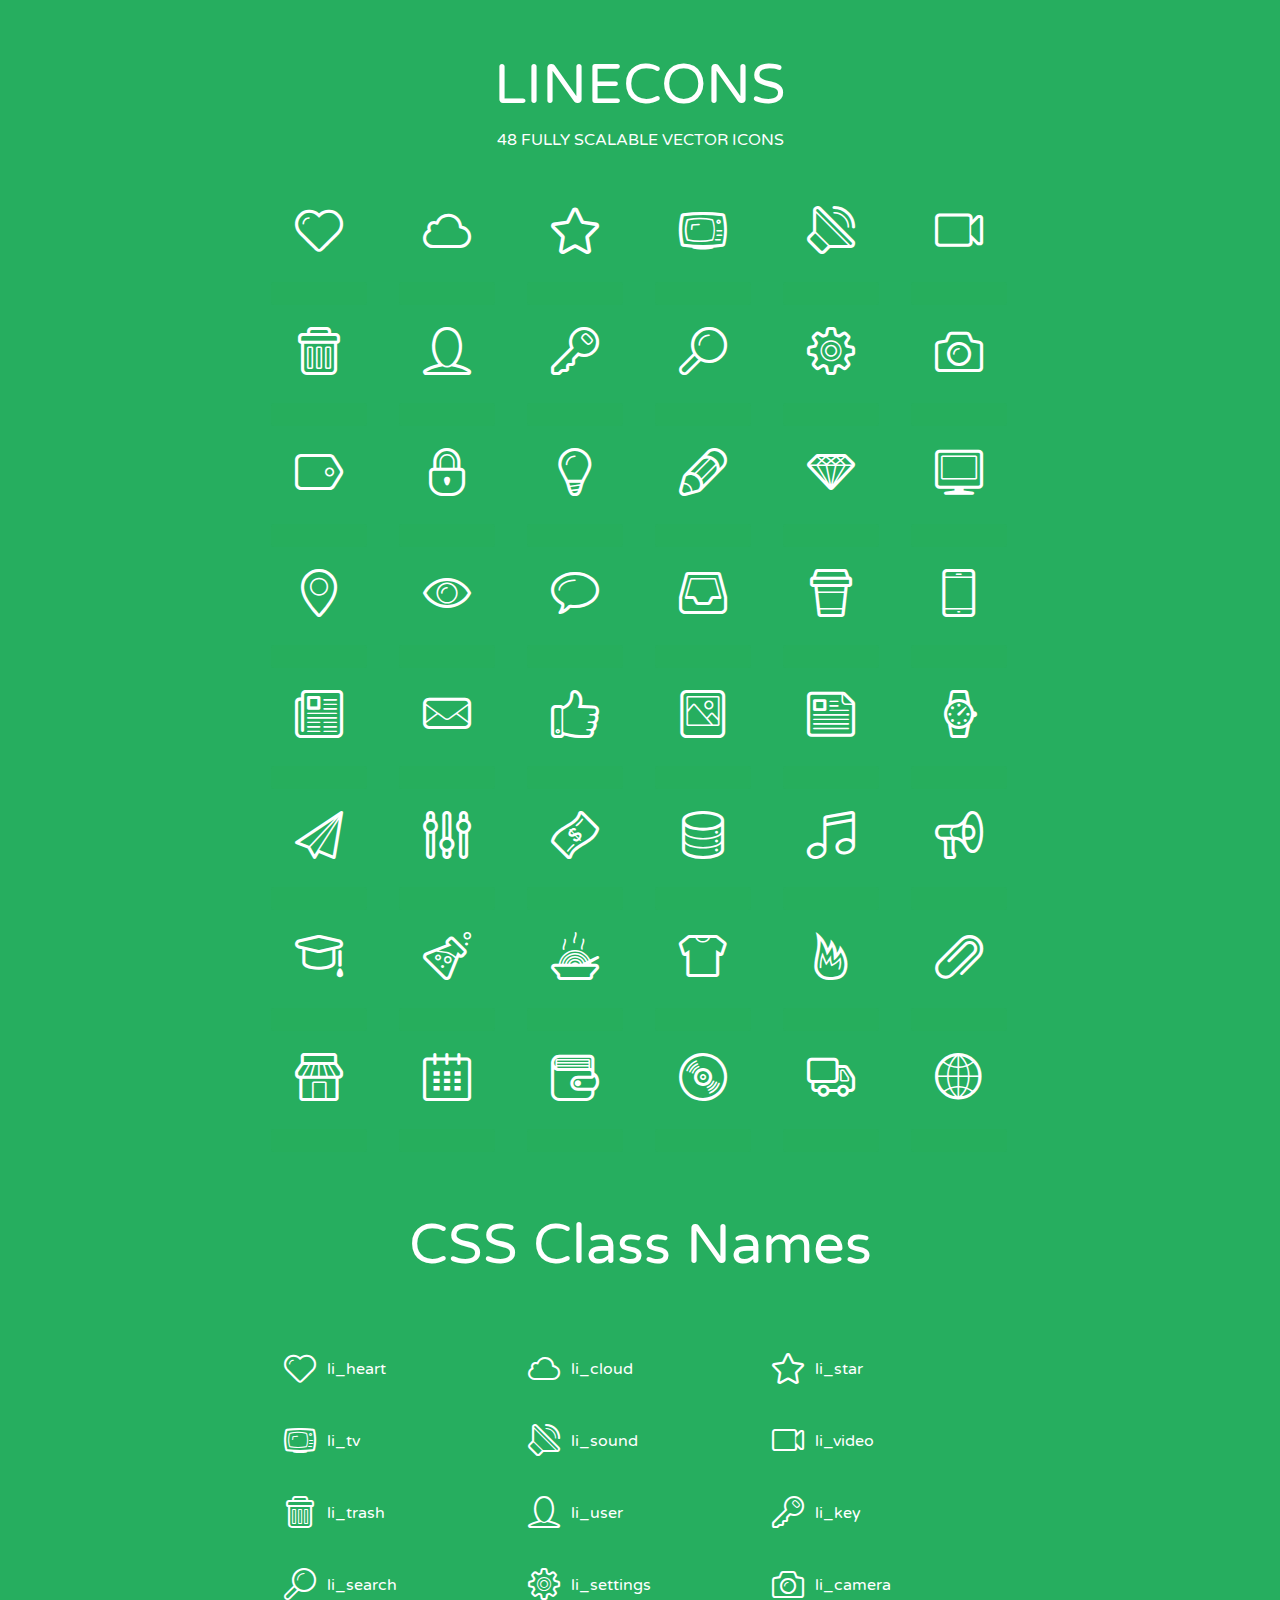
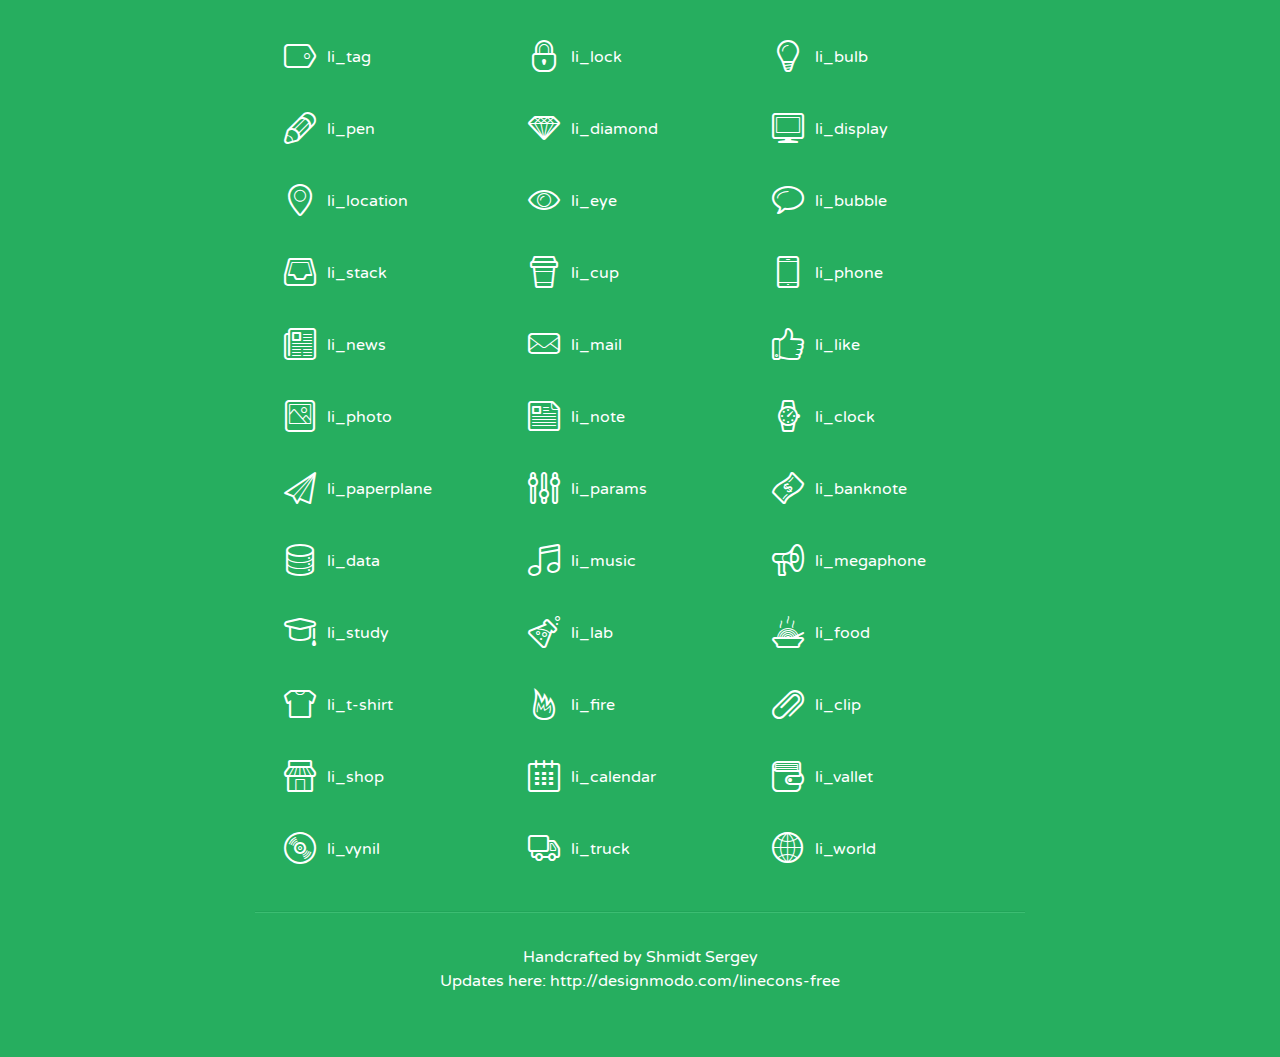
<file: src/Theme/assets/lineicons/index.html>
<!doctype html>
<html>
<head>
<title>LINECONS - 48 Fully Scalable Vector Icons</title>
<link rel="stylesheet" href="style.css" />
<link href='http://fonts.googleapis.com/css?family=Varela+Round' rel='stylesheet' type='text/css'>
<!--[if lte IE 7]><script src="lte-ie7.js"></script><![endif]-->

<!-- 

Thanks http://icomoon.io/app/ for amazing service!

-->


<style>
	section, header, footer {display: block;}
	body {
		font-family: 'Varela Round', sans-serif;
		color: #333333;
		line-height: 1.5;
		font-size: 16px;
		background:#26ae5f;
		color:white;
		-moz-text-shadow: 0 1px 1px rgba(0, 0, 0, 0.21);
		-webkit-text-shadow: 0 1px 1px rgba(0, 0, 0, 0.21);
	}
	* {
		-moz-box-sizing: border-box;
		-webkit-box-sizing: border-box;
		box-sizing: border-box;
		margin: 0;
		padding: 0;
	}
	.glyph {
		float: left;
		text-align: center;
		padding: .5em;
		margin: 0 .5em;
		width: 7em;
		border-radius: .375em;
		top:0;
		position:relative;
		-webkit-transition:0.2s ease-in;
		-o-transition:0.2s ease-in;
		-moz-transition:0.2s ease-in;
		-ie-transition:0.2s ease-in;
		transition:0.2s ease-in;
	}
	.glyph input {
		width: 100%;
		text-align: center;
		font-family: consolas, monospace;
		border-radius:3px;
		border:none;
		padding:4px;
		background:#26AE5C;
		color:#26AE5C;
		-webkit-transition:0.2s ease-in;
		-o-transition:0.2s ease-in;
		-moz-transition:0.2s ease-in;
		-ie-transition:0.2s ease-in;
		transition:0.2s ease-in;
	}
	.glyph:hover input {
		background:#26ae5f;
		padding:4px;
		color:#ffffff;
	}
	.glyph:hover {
		-webkit-transition: all 0.5s ease-out;
		background:#222821;
		color:#fff;
		text-shadow: none;
		-moz-text-shadow: none;
		-webkit-text-shadow: none;
		top:-5px;
		position:relative;
	}
	.glyph input, .mtm {
		margin-top: .75em;
	}
	.w-main {
		width: 770px;
		text-align:center;
	}
	.centered {
		margin-left: auto;
		margin-right: auto;
	}
	.fs1 {
		font-size: 3em;
	}
	header {
		margin: 2em 0;
		padding-bottom: .5em;
	}
	header h1 {
		font-size: 3.5em;
		font-weight: normal;
	}
	.clearfix:before, .clearfix:after { content: ""; display: table; }
	.clearfix:after, .clear { clear: both; }
	footer {
		margin: 2em 0;
		padding: 2em 0;
		border-top: 1px solid rgb(60, 189, 114);
		box-shadow: 0 -1px rgb(33, 165, 89);
	}
	a, a:visited {
		color: #ffffff; text-decoration:none;
	}
	a:hover, a:focus {color: #222821; text-decoration:none;}
	.box1 {
		display: inline-block;
		width: 14em;
		padding: .25em .5em;
		margin: .5em 1em .5em 0;
		text-align:left;
		
	}
	.box1 span { 
		font-size:2em;
		position: relative;
		top: 0.25em;
		margin-right: 0.1em;
	}
</style>
</head>
<body>
	<div class="w-main centered">
	<section class="mtm clearfix" id="glyphs">
	<header>
		<h1>LINECONS</h1>
		<p>48 FULLY SCALABLE VECTOR ICONS</p>
	</header>
	<div class="glyph">
		<div class="fs1" aria-hidden="true" data-icon="&#xe000;"></div>
		<input type="text" readonly="readonly" value="&amp;#xe000;" />
	</div>
	<div class="glyph">
		<div class="fs1" aria-hidden="true" data-icon="&#xe001;"></div>
		<input type="text" readonly="readonly" value="&amp;#xe001;" />
	</div>
	<div class="glyph">
		<div class="fs1" aria-hidden="true" data-icon="&#xe002;"></div>
		<input type="text" readonly="readonly" value="&amp;#xe002;" />
	</div>
	<div class="glyph">
		<div class="fs1" aria-hidden="true" data-icon="&#xe003;"></div>
		<input type="text" readonly="readonly" value="&amp;#xe003;" />
	</div>
	<div class="glyph">
		<div class="fs1" aria-hidden="true" data-icon="&#xe004;"></div>
		<input type="text" readonly="readonly" value="&amp;#xe004;" />
	</div>
	<div class="glyph">
		<div class="fs1" aria-hidden="true" data-icon="&#xe005;"></div>
		<input type="text" readonly="readonly" value="&amp;#xe005;" />
	</div>
	<div class="glyph">
		<div class="fs1" aria-hidden="true" data-icon="&#xe006;"></div>
		<input type="text" readonly="readonly" value="&amp;#xe006;" />
	</div>
	<div class="glyph">
		<div class="fs1" aria-hidden="true" data-icon="&#xe007;"></div>
		<input type="text" readonly="readonly" value="&amp;#xe007;" />
	</div>
	<div class="glyph">
		<div class="fs1" aria-hidden="true" data-icon="&#xe008;"></div>
		<input type="text" readonly="readonly" value="&amp;#xe008;" />
	</div>
	<div class="glyph">
		<div class="fs1" aria-hidden="true" data-icon="&#xe009;"></div>
		<input type="text" readonly="readonly" value="&amp;#xe009;" />
	</div>
	<div class="glyph">
		<div class="fs1" aria-hidden="true" data-icon="&#xe00a;"></div>
		<input type="text" readonly="readonly" value="&amp;#xe00a;" />
	</div>
	<div class="glyph">
		<div class="fs1" aria-hidden="true" data-icon="&#xe00b;"></div>
		<input type="text" readonly="readonly" value="&amp;#xe00b;" />
	</div>
	<div class="glyph">
		<div class="fs1" aria-hidden="true" data-icon="&#xe00c;"></div>
		<input type="text" readonly="readonly" value="&amp;#xe00c;" />
	</div>
	<div class="glyph">
		<div class="fs1" aria-hidden="true" data-icon="&#xe00d;"></div>
		<input type="text" readonly="readonly" value="&amp;#xe00d;" />
	</div>
	<div class="glyph">
		<div class="fs1" aria-hidden="true" data-icon="&#xe00e;"></div>
		<input type="text" readonly="readonly" value="&amp;#xe00e;" />
	</div>
	<div class="glyph">
		<div class="fs1" aria-hidden="true" data-icon="&#xe00f;"></div>
		<input type="text" readonly="readonly" value="&amp;#xe00f;" />
	</div>
	<div class="glyph">
		<div class="fs1" aria-hidden="true" data-icon="&#xe010;"></div>
		<input type="text" readonly="readonly" value="&amp;#xe010;" />
	</div>
	<div class="glyph">
		<div class="fs1" aria-hidden="true" data-icon="&#xe011;"></div>
		<input type="text" readonly="readonly" value="&amp;#xe011;" />
	</div>
	<div class="glyph">
		<div class="fs1" aria-hidden="true" data-icon="&#xe012;"></div>
		<input type="text" readonly="readonly" value="&amp;#xe012;" />
	</div>
	<div class="glyph">
		<div class="fs1" aria-hidden="true" data-icon="&#xe013;"></div>
		<input type="text" readonly="readonly" value="&amp;#xe013;" />
	</div>
	<div class="glyph">
		<div class="fs1" aria-hidden="true" data-icon="&#xe014;"></div>
		<input type="text" readonly="readonly" value="&amp;#xe014;" />
	</div>
	<div class="glyph">
		<div class="fs1" aria-hidden="true" data-icon="&#xe015;"></div>
		<input type="text" readonly="readonly" value="&amp;#xe015;" />
	</div>
	<div class="glyph">
		<div class="fs1" aria-hidden="true" data-icon="&#xe016;"></div>
		<input type="text" readonly="readonly" value="&amp;#xe016;" />
	</div>
	<div class="glyph">
		<div class="fs1" aria-hidden="true" data-icon="&#xe017;"></div>
		<input type="text" readonly="readonly" value="&amp;#xe017;" />
	</div>
	<div class="glyph">
		<div class="fs1" aria-hidden="true" data-icon="&#xe018;"></div>
		<input type="text" readonly="readonly" value="&amp;#xe018;" />
	</div>
	<div class="glyph">
		<div class="fs1" aria-hidden="true" data-icon="&#xe019;"></div>
		<input type="text" readonly="readonly" value="&amp;#xe019;" />
	</div>
	<div class="glyph">
		<div class="fs1" aria-hidden="true" data-icon="&#xe01a;"></div>
		<input type="text" readonly="readonly" value="&amp;#xe01a;" />
	</div>
	<div class="glyph">
		<div class="fs1" aria-hidden="true" data-icon="&#xe01b;"></div>
		<input type="text" readonly="readonly" value="&amp;#xe01b;" />
	</div>
	<div class="glyph">
		<div class="fs1" aria-hidden="true" data-icon="&#xe01c;"></div>
		<input type="text" readonly="readonly" value="&amp;#xe01c;" />
	</div>
	<div class="glyph">
		<div class="fs1" aria-hidden="true" data-icon="&#xe01d;"></div>
		<input type="text" readonly="readonly" value="&amp;#xe01d;" />
	</div>
	<div class="glyph">
		<div class="fs1" aria-hidden="true" data-icon="&#xe01e;"></div>
		<input type="text" readonly="readonly" value="&amp;#xe01e;" />
	</div>
	<div class="glyph">
		<div class="fs1" aria-hidden="true" data-icon="&#xe01f;"></div>
		<input type="text" readonly="readonly" value="&amp;#xe01f;" />
	</div>
	<div class="glyph">
		<div class="fs1" aria-hidden="true" data-icon="&#xe020;"></div>
		<input type="text" readonly="readonly" value="&amp;#xe020;" />
	</div>
	<div class="glyph">
		<div class="fs1" aria-hidden="true" data-icon="&#xe021;"></div>
		<input type="text" readonly="readonly" value="&amp;#xe021;" />
	</div>
	<div class="glyph">
		<div class="fs1" aria-hidden="true" data-icon="&#xe022;"></div>
		<input type="text" readonly="readonly" value="&amp;#xe022;" />
	</div>
	<div class="glyph">
		<div class="fs1" aria-hidden="true" data-icon="&#xe023;"></div>
		<input type="text" readonly="readonly" value="&amp;#xe023;" />
	</div>
	<div class="glyph">
		<div class="fs1" aria-hidden="true" data-icon="&#xe024;"></div>
		<input type="text" readonly="readonly" value="&amp;#xe024;" />
	</div>
	<div class="glyph">
		<div class="fs1" aria-hidden="true" data-icon="&#xe025;"></div>
		<input type="text" readonly="readonly" value="&amp;#xe025;" />
	</div>
	<div class="glyph">
		<div class="fs1" aria-hidden="true" data-icon="&#xe026;"></div>
		<input type="text" readonly="readonly" value="&amp;#xe026;" />
	</div>
	<div class="glyph">
		<div class="fs1" aria-hidden="true" data-icon="&#xe027;"></div>
		<input type="text" readonly="readonly" value="&amp;#xe027;" />
	</div>
	<div class="glyph">
		<div class="fs1" aria-hidden="true" data-icon="&#xe028;"></div>
		<input type="text" readonly="readonly" value="&amp;#xe028;" />
	</div>
	<div class="glyph">
		<div class="fs1" aria-hidden="true" data-icon="&#xe029;"></div>
		<input type="text" readonly="readonly" value="&amp;#xe029;" />
	</div>
	<div class="glyph">
		<div class="fs1" aria-hidden="true" data-icon="&#xe02a;"></div>
		<input type="text" readonly="readonly" value="&amp;#xe02a;" />
	</div>
	<div class="glyph">
		<div class="fs1" aria-hidden="true" data-icon="&#xe02b;"></div>
		<input type="text" readonly="readonly" value="&amp;#xe02b;" />
	</div>
	<div class="glyph">
		<div class="fs1" aria-hidden="true" data-icon="&#xe02c;"></div>
		<input type="text" readonly="readonly" value="&amp;#xe02c;" />
	</div>
	<div class="glyph">
		<div class="fs1" aria-hidden="true" data-icon="&#xe02d;"></div>
		<input type="text" readonly="readonly" value="&amp;#xe02d;" />
	</div>
	<div class="glyph">
		<div class="fs1" aria-hidden="true" data-icon="&#xe02e;"></div>
		<input type="text" readonly="readonly" value="&amp;#xe02e;" />
	</div>
	<div class="glyph">
		<div class="fs1" aria-hidden="true" data-icon="&#xe02f;"></div>
		<input type="text" readonly="readonly" value="&amp;#xe02f;" />
	</div>
	</section>
	<div class="clear"></div>
	<section class="mtm clearfix" id="glyphs">
	<header>
		<h1>CSS Class Names</h1>
	</header>
	<span class="box1">
		<span aria-hidden="true" class="li_heart"></span>
		&nbsp;li_heart
	</span>
	<span class="box1">
		<span aria-hidden="true" class="li_cloud"></span>
		&nbsp;li_cloud
	</span>
	<span class="box1">
		<span aria-hidden="true" class="li_star"></span>
		&nbsp;li_star
	</span>
	<span class="box1">
		<span aria-hidden="true" class="li_tv"></span>
		&nbsp;li_tv
	</span>
	<span class="box1">
		<span aria-hidden="true" class="li_sound"></span>
		&nbsp;li_sound
	</span>
	<span class="box1">
		<span aria-hidden="true" class="li_video"></span>
		&nbsp;li_video
	</span>
	<span class="box1">
		<span aria-hidden="true" class="li_trash"></span>
		&nbsp;li_trash
	</span>
	<span class="box1">
		<span aria-hidden="true" class="li_user"></span>
		&nbsp;li_user
	</span>
	<span class="box1">
		<span aria-hidden="true" class="li_key"></span>
		&nbsp;li_key
	</span>
	<span class="box1">
		<span aria-hidden="true" class="li_search"></span>
		&nbsp;li_search
	</span>
	<span class="box1">
		<span aria-hidden="true" class="li_settings"></span>
		&nbsp;li_settings
	</span>
	<span class="box1">
		<span aria-hidden="true" class="li_camera"></span>
		&nbsp;li_camera
	</span>
	<span class="box1">
		<span aria-hidden="true" class="li_tag"></span>
		&nbsp;li_tag
	</span>
	<span class="box1">
		<span aria-hidden="true" class="li_lock"></span>
		&nbsp;li_lock
	</span>
	<span class="box1">
		<span aria-hidden="true" class="li_bulb"></span>
		&nbsp;li_bulb
	</span>
	<span class="box1">
		<span aria-hidden="true" class="li_pen"></span>
		&nbsp;li_pen
	</span>
	<span class="box1">
		<span aria-hidden="true" class="li_diamond"></span>
		&nbsp;li_diamond
	</span>
	<span class="box1">
		<span aria-hidden="true" class="li_display"></span>
		&nbsp;li_display
	</span>
	<span class="box1">
		<span aria-hidden="true" class="li_location"></span>
		&nbsp;li_location
	</span>
	<span class="box1">
		<span aria-hidden="true" class="li_eye"></span>
		&nbsp;li_eye
	</span>
	<span class="box1">
		<span aria-hidden="true" class="li_bubble"></span>
		&nbsp;li_bubble
	</span>
	<span class="box1">
		<span aria-hidden="true" class="li_stack"></span>
		&nbsp;li_stack
	</span>
	<span class="box1">
		<span aria-hidden="true" class="li_cup"></span>
		&nbsp;li_cup
	</span>
	<span class="box1">
		<span aria-hidden="true" class="li_phone"></span>
		&nbsp;li_phone
	</span>
	<span class="box1">
		<span aria-hidden="true" class="li_news"></span>
		&nbsp;li_news
	</span>
	<span class="box1">
		<span aria-hidden="true" class="li_mail"></span>
		&nbsp;li_mail
	</span>
	<span class="box1">
		<span aria-hidden="true" class="li_like"></span>
		&nbsp;li_like
	</span>
	<span class="box1">
		<span aria-hidden="true" class="li_photo"></span>
		&nbsp;li_photo
	</span>
	<span class="box1">
		<span aria-hidden="true" class="li_note"></span>
		&nbsp;li_note
	</span>
	<span class="box1">
		<span aria-hidden="true" class="li_clock"></span>
		&nbsp;li_clock
	</span>
	<span class="box1">
		<span aria-hidden="true" class="li_paperplane"></span>
		&nbsp;li_paperplane
	</span>
	<span class="box1">
		<span aria-hidden="true" class="li_params"></span>
		&nbsp;li_params
	</span>
	<span class="box1">
		<span aria-hidden="true" class="li_banknote"></span>
		&nbsp;li_banknote
	</span>
	<span class="box1">
		<span aria-hidden="true" class="li_data"></span>
		&nbsp;li_data
	</span>
	<span class="box1">
		<span aria-hidden="true" class="li_music"></span>
		&nbsp;li_music
	</span>
	<span class="box1">
		<span aria-hidden="true" class="li_megaphone"></span>
		&nbsp;li_megaphone
	</span>
	<span class="box1">
		<span aria-hidden="true" class="li_study"></span>
		&nbsp;li_study
	</span>
	<span class="box1">
		<span aria-hidden="true" class="li_lab"></span>
		&nbsp;li_lab
	</span>
	<span class="box1">
		<span aria-hidden="true" class="li_food"></span>
		&nbsp;li_food
	</span>
	<span class="box1">
		<span aria-hidden="true" class="li_t-shirt"></span>
		&nbsp;li_t-shirt
	</span>
	<span class="box1">
		<span aria-hidden="true" class="li_fire"></span>
		&nbsp;li_fire
	</span>
	<span class="box1">
		<span aria-hidden="true" class="li_clip"></span>
		&nbsp;li_clip
	</span>
	<span class="box1">
		<span aria-hidden="true" class="li_shop"></span>
		&nbsp;li_shop
	</span>
	<span class="box1">
		<span aria-hidden="true" class="li_calendar"></span>
		&nbsp;li_calendar
	</span>
	<span class="box1">
		<span aria-hidden="true" class="li_vallet"></span>
		&nbsp;li_vallet
	</span>
	<span class="box1">
		<span aria-hidden="true" class="li_vynil"></span>
		&nbsp;li_vynil
	</span>
	<span class="box1">
		<span aria-hidden="true" class="li_truck"></span>
		&nbsp;li_truck
	</span>
	<span class="box1">
		<span aria-hidden="true" class="li_world"></span>
		&nbsp;li_world
	</span>
	</section>
	<footer>
		<p>Handcrafted by <a href="http://shmidt.in">Shmidt Sergey</a></p>
		<p>Updates here: <a href="http://designmodo.com/linecons-free">http://designmodo.com/linecons-free</a></p>
	</footer>
	</div>
	<script>
	document.getElementById("glyphs").addEventListener("click", function(e) {
		var target = e.target;
		if (target.tagName === "INPUT") {
			target.select();
		}
	});
	</script>
</body>
</html>
</file>
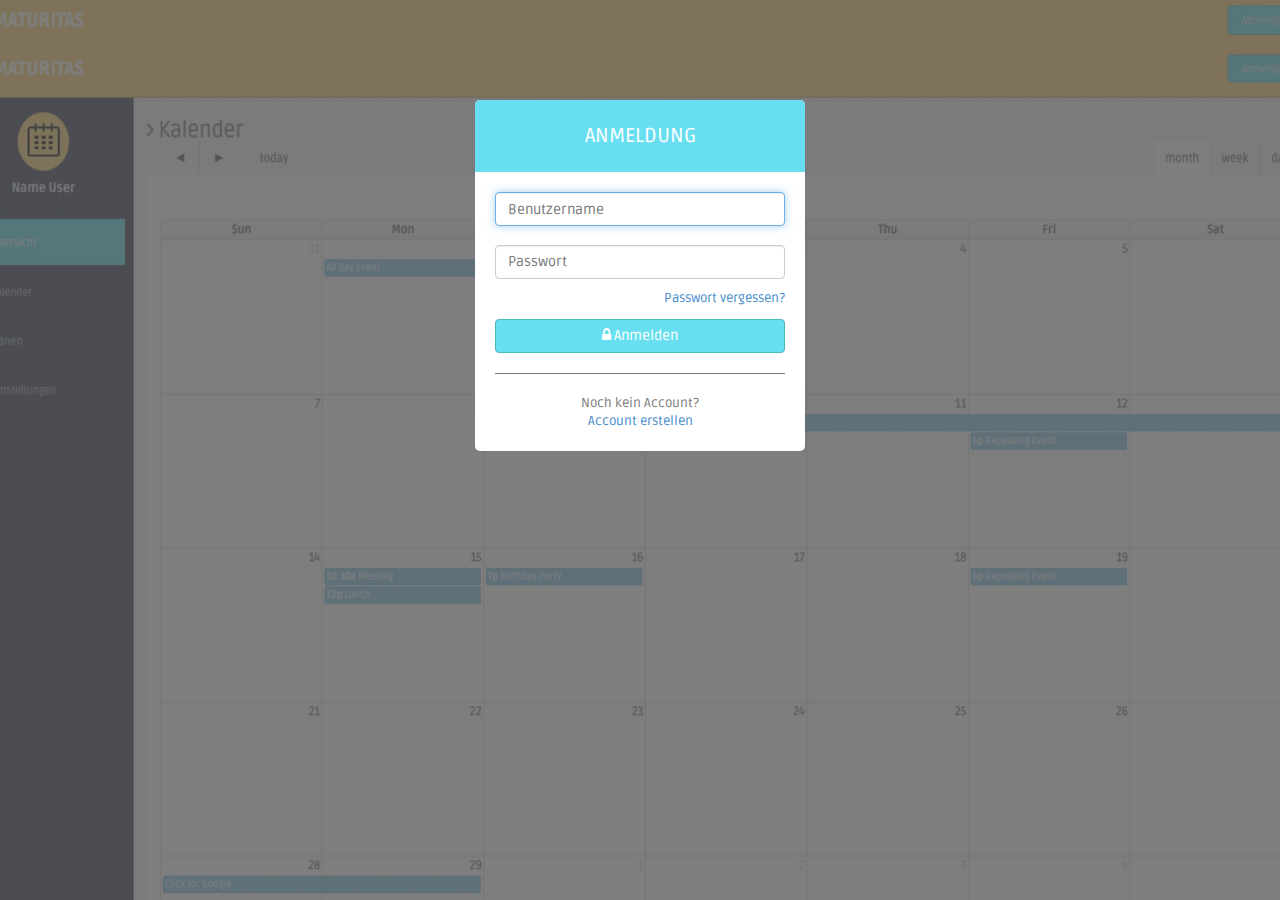
<file: src/Theme/login.html>
<!DOCTYPE html>
<html lang="en">
  <head>
    <meta charset="utf-8">
    <meta name="viewport" content="width=device-width, initial-scale=1.0">
    <meta name="description" content="">
    <meta name="author" content="Dashboard">
    <meta name="keyword" content="Dashboard, Bootstrap, Admin, Template, Theme, Responsive, Fluid, Retina">

    <title>Maturitas</title>

    <link href="assets/css/bootstrap.css" rel="stylesheet">
    <link href="assets/font-awesome/css/font-awesome.css" rel="stylesheet" />
    <link href="assets/css/style.css" rel="stylesheet">
    <link href="assets/css/style-responsive.css" rel="stylesheet">
  </head>

  <body>

      <!-- **********************************************************************************************************************************************************
      MAIN CONTENT
      *********************************************************************************************************************************************************** -->

	  <div id="login-page">
	  	<div class="container">
	  	
		      <form class="form-login" action="index.html">
		        <h2 class="form-login-heading">Anmeldung</h2>
		        <div class="login-wrap">
		            <input type="text" class="form-control" placeholder="Benutzername" autofocus>
		            <br>
		            <input type="password" class="form-control" placeholder="Passwort">
		            <label class="checkbox">
		                <span class="pull-right">
		                    <a data-toggle="modal" href="login.html#myModal"> Passwort vergessen?</a>
		
		                </span>
		            </label>
		            <button class="btn btn-theme btn-block" href="index.html" type="submit"><i class="fa fa-lock"></i> Anmelden</button>
		            <hr>

		            <div class="registration">
		                Noch kein Account?<br/>
		                <a class="" href="registrieren.html">
		                    Account erstellen
		                </a>
		            </div>
		
		        </div>
		
		          <!-- Modal -->
		          <div aria-hidden="true" aria-labelledby="myModalLabel" role="dialog" tabindex="-1" id="myModal" class="modal fade">
		              <div class="modal-dialog">
		                  <div class="modal-content">
		                      <div class="modal-header">
		                          <button type="button" class="close" data-dismiss="modal" aria-hidden="true">&times;</button>
		                          <h4 class="modal-title">Passwort vergessen?</h4>
		                      </div>
		                      <div class="modal-body">
		                          <p>Um das Passwort zurückzusetzten, bitte hier die E-Mail-Adresse eingeben.</p>
		                          <input type="text" name="email" placeholder="Email" autocomplete="off" class="form-control placeholder-no-fix">
		
		                      </div>
		                      <div class="modal-footer">
		                          <button data-dismiss="modal" class="btn btn-default" type="button">Abbrechen</button>
		                          <button data-dismiss="modal" class="btn btn-theme" type="button">Weiter</button>
		                      </div>
		                  </div>
		              </div>
		          </div>
		          <!-- modal -->
		
		      </form>	  	
	  	
	  	</div>
	  </div>

    <!-- js placed at the end of the document so the pages load faster -->
    <script src="assets/js/jquery.js"></script>
    <script src="assets/js/bootstrap.min.js"></script>

    <!--BACKSTRETCH-->
    <!-- You can use an image of whatever size. This script will stretch to fit in any screen size.-->
    <script type="text/javascript" src="assets/js/jquery.backstretch.min.js"></script>
    <script>
        $.backstretch("assets/img/login-bg.jpg", {speed: 500});
    </script>


  </body>
</html>
</file>
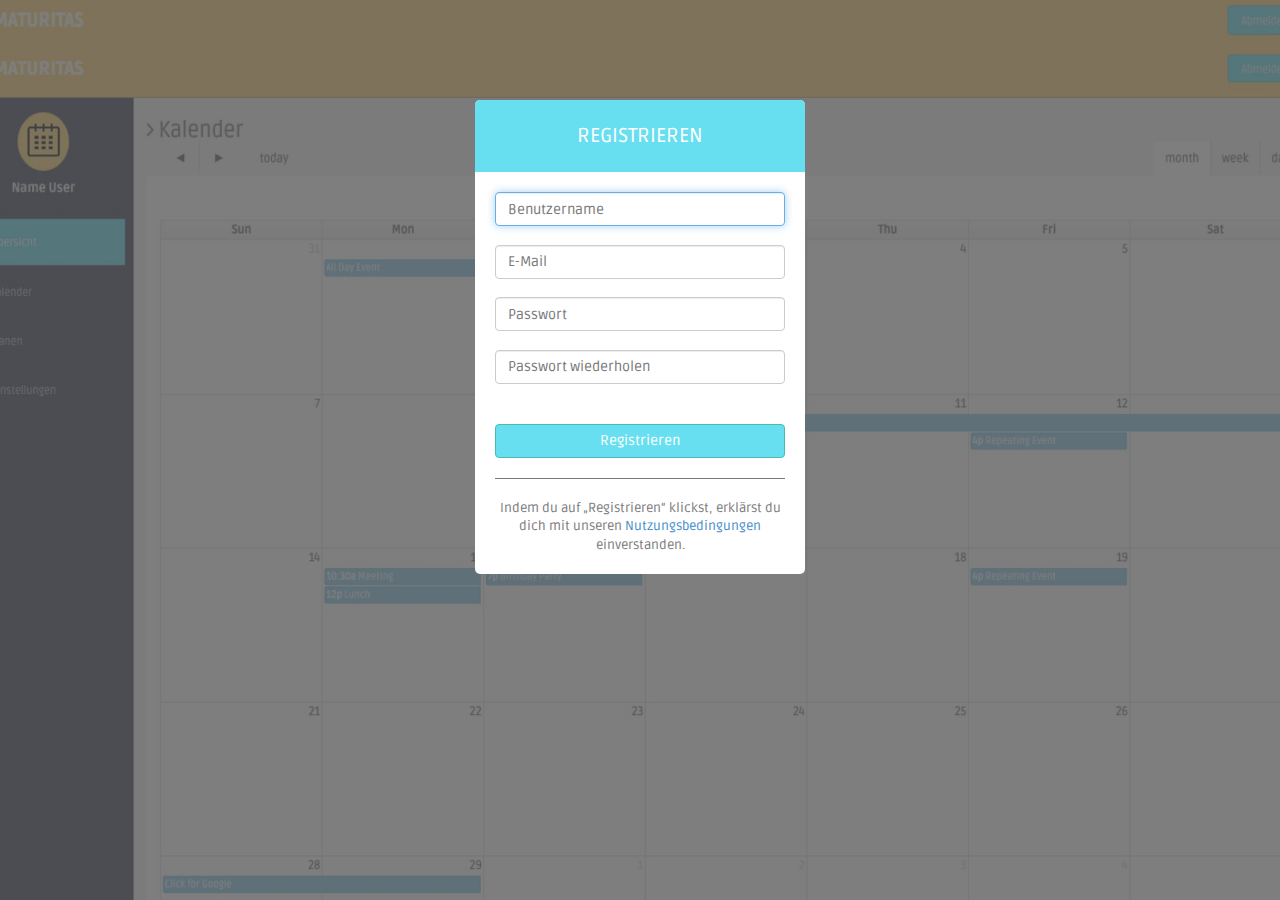
<file: src/Theme/registrieren.html>
<!DOCTYPE html>
<html lang="en">
  <head>
    <meta charset="utf-8">
    <meta name="viewport" content="width=device-width, initial-scale=1.0">
    <meta name="description" content="">
    <meta name="author" content="Dashboard">
    <meta name="keyword" content="Dashboard, Bootstrap, Admin, Template, Theme, Responsive, Fluid, Retina">

    <title>Maturitas</title>

    <link href="assets/css/bootstrap.css" rel="stylesheet">
    <link href="assets/font-awesome/css/font-awesome.css" rel="stylesheet" />
    <link href="assets/css/style.css" rel="stylesheet">
    <link href="assets/css/style-responsive.css" rel="stylesheet">
  </head>

  <body>

      <!-- **********************************************************************************************************************************************************
      MAIN CONTENT
      *********************************************************************************************************************************************************** -->

	  <div id="login-page">
	  	<div class="container">
	  	
		      <form class="form-login" action="login.html">
		        <h2 class="form-login-heading">Registrieren</h2>
		        <div class="login-wrap">
		            <input type="text" class="form-control" placeholder="Benutzername" autofocus>
		            <br>
					<input type="text" class="form-control" placeholder="E-Mail" autofocus>
		            <br>
		            <input type="password" class="form-control" placeholder="Passwort">
					<br>
					<input type="password" class="form-control" placeholder="Passwort wiederholen">
		            <label class="checkbox">
		            </label>
		            <button class="btn btn-theme btn-block" href="login.html" type="submit"> Registrieren</button>
		            <hr>

		            <div class="registration">
		                Indem du auf „Registrieren“ klickst, erklärst du dich mit unseren 
						<a class="" href="registrieren.html">
		                    Nutzungsbedingungen
		                </a>
						einverstanden. <br/>		                
		            </div>
		
		        </div>
		      </form>
	  	
	  	</div>
	  </div>

    <!-- js placed at the end of the document so the pages load faster -->
    <script src="assets/js/jquery.js"></script>
    <script src="assets/js/bootstrap.min.js"></script>

    <!--BACKSTRETCH-->
    <!-- You can use an image of whatever size. This script will stretch to fit in any screen size.-->
    <script type="text/javascript" src="assets/js/jquery.backstretch.min.js"></script>
    <script>
        $.backstretch("assets/img/login-bg.jpg", {speed: 500});
    </script>


  </body>
</html>
</file>
<file: src/Theme/assets/lineicons/style.css>
@font-face {
	font-family: 'linecons';
	src:url('fonts/linecons.eot');
}
@font-face {
	font-family: 'linecons';
	src: url([data-uri]) format('svg'),
		 url([data-uri]) format('truetype');
	font-weight: normal;
	font-style: normal;
}

/* Use the following CSS code if you want to use data attributes for inserting your icons */
[data-icon]:before {
	font-family: 'linecons';
	content: attr(data-icon);
	speak: none;
	font-weight: normal;
	line-height: 1;
	-webkit-font-smoothing: antialiased;
}

/* Use the following CSS code if you want to have a class per icon */
[class^="li_"]:before, [class*=" li_"]:before {
	font-family: 'linecons';
	font-style: normal;
	speak: none;
	font-weight: normal;
	line-height: 1;
	-webkit-font-smoothing: antialiased;
}
.li_heart:before {
	content: "\e000";
}
.li_cloud:before {
	content: "\e001";
}
.li_star:before {
	content: "\e002";
}
.li_tv:before {
	content: "\e003";
}
.li_sound:before {
	content: "\e004";
}
.li_video:before {
	content: "\e005";
}
.li_trash:before {
	content: "\e006";
}
.li_user:before {
	content: "\e007";
}
.li_key:before {
	content: "\e008";
}
.li_search:before {
	content: "\e009";
}
.li_settings:before {
	content: "\e00a";
}
.li_camera:before {
	content: "\e00b";
}
.li_tag:before {
	content: "\e00c";
}
.li_lock:before {
	content: "\e00d";
}
.li_bulb:before {
	content: "\e00e";
}
.li_pen:before {
	content: "\e00f";
}
.li_diamond:before {
	content: "\e010";
}
.li_display:before {
	content: "\e011";
}
.li_location:before {
	content: "\e012";
}
.li_eye:before {
	content: "\e013";
}
.li_bubble:before {
	content: "\e014";
}
.li_stack:before {
	content: "\e015";
}
.li_cup:before {
	content: "\e016";
}
.li_phone:before {
	content: "\e017";
}
.li_news:before {
	content: "\e018";
}
.li_mail:before {
	content: "\e019";
}
.li_like:before {
	content: "\e01a";
}
.li_photo:before {
	content: "\e01b";
}
.li_note:before {
	content: "\e01c";
}
.li_clock:before {
	content: "\e01d";
}
.li_paperplane:before {
	content: "\e01e";
}
.li_params:before {
	content: "\e01f";
}
.li_banknote:before {
	content: "\e020";
}
.li_data:before {
	content: "\e021";
}
.li_music:before {
	content: "\e022";
}
.li_megaphone:before {
	content: "\e023";
}
.li_study:before {
	content: "\e024";
}
.li_lab:before {
	content: "\e025";
}
.li_food:before {
	content: "\e026";
}
.li_t-shirt:before {
	content: "\e027";
}
.li_fire:before {
	content: "\e028";
}
.li_clip:before {
	content: "\e029";
}
.li_shop:before {
	content: "\e02a";
}
.li_calendar:before {
	content: "\e02b";
}
.li_vallet:before {
	content: "\e02c";
}
.li_vynil:before {
	content: "\e02d";
}
.li_truck:before {
	content: "\e02e";
}
.li_world:before {
	content: "\e02f";
}
</file>
<file: src/Theme/assets/css/style.css>
/* Import fonts */
@import url(http://fonts.googleapis.com/css?family=Ruda:400,700,900);

/* BASIC THEME CONFIGURATION */
body {
    color: #797979;
	background: #f2f2f2;
    font-family: 'Ruda', sans-serif;
    padding: 0px !important;
    margin: 0px !important;
    font-size:13px;
}

ul li {
    list-style: none;
}

a, a:hover, a:focus {
    text-decoration: none;
    outline: none;
}
::selection {

    background: #68dff0;
    color: #fff;
}
::-moz-selection {
    background: #68dff0;
    color: #fff;
}

#container {
    width: 100%;
    height: 100%;
}

/* Bootstrap Modifications */
.modal-header {
	background: #68dff0;
}

.modal-title {
	color: white;
}

.btn-round {
	border-radius: 20px;
	-webkit-border-radius: 20px;
}

.accordion-heading .accordion-toggle {
	display: block;
	cursor: pointer;
	border-top: 1px solid #F5F5F5;
	padding: 5px 0px;
	line-height: 28.75px;
	text-transform: uppercase;
	color: #1a1a1a;
	background-color: #ffffff;
	outline: none !important;
	text-decoration: none;
}	



/*Theme Backgrounds*/

.bg-theme {
	background-color: #68dff0;
}

.bg-theme02 {
	background-color: #ac92ec;
}

.bg-theme03 {
  background-color: #48cfad;
}

.bg-theme04 {
  background-color: #ed5565;
}
/*Theme Buttons*/

.btn-theme {
  color: #fff;
  background-color: #68dff0;
  border-color: #48bcb4;
}
.btn-theme:hover,
.btn-theme:focus,
.btn-theme:active,
.btn-theme.active,
.open .dropdown-toggle.btn-theme {
  color: #fff;
  background-color: #48bcb4;
  border-color: #48bcb4;
}

.btn-theme02 {
  color: #fff;
  background-color: #ac92ec;
  border-color: #967adc;
}
.btn-theme02:hover,
.btn-theme02:focus,
.btn-theme02:active,
.btn-theme02.active,
.open .dropdown-toggle.btn-theme02 {
  color: #fff;
  background-color: #967adc;
  border-color: #967adc;
}

.btn-theme03 {
  color: #fff;
  background-color: #48cfad;
  border-color: #37bc9b;
}
.btn-theme03:hover,
.btn-theme03:focus,
.btn-theme03:active,
.btn-theme03.active,
.open .dropdown-toggle.btn-theme03 {
  color: #fff;
  background-color: #37bc9b;
  border-color: #37bc9b;
}

.btn-theme04 {
  color: #fff;
  background-color: #ed5565;
  border-color: #da4453;
}
.btn-theme04:hover,
.btn-theme04:focus,
.btn-theme04:active,
.btn-theme04.active,
.open .dropdown-toggle.btn-theme04 {
  color: #fff;
  background-color: #da4453;
  border-color: #da4453;
}

.btn-clear-g {
	color: #48bcb4;
	background: transparent;
	border-color: #48bcb4;
}

.btn-clear-g:hover {
	color: white;
}

hr {
  margin-top: 20px;
  margin-bottom: 20px;
  border: 0;
  border-top: 1px solid #797979;
}



/*Helpers*/

.centered {
	text-align: center;
}

.goleft {
	text-align: left;
}

.goright {
	text-align: right;
}

.mt {
	margin-top: 25px;
}

.mb {
	margin-bottom: 25px;
}

.ml {
	margin-left: 5px;
	}

.no-padding {
	padding: 0 !important;
}

.no-margin {
	margin: 0 !important;
}

/*Exclusive Theme Colors Configuration*/

.label-theme {
	background-color: #68dff0;
}

.bg-theme {
	background-color: #68dff0;
}

ul.top-menu > li > .logout {
	color: #f2f2f2;
	font-size: 12px;
	border-radius: 4px;
	-webkit-border-radius: 4px;
	border: 1px solid #64c3c2 !important;
	padding: 5px 15px;
	margin-right: 15px;
	background: #68dff0;
	margin-top: 15px;
}


/*sidebar navigation*/

#sidebar {
    width: 210px;
    height: 100%;
    position: fixed;
    background: #424a5d;
}

#sidebar h5 {
	color: #f2f2f2;
	font-weight: 700;
}

#sidebar ul li {
    position: relative;
}

#sidebar .sub-menu > .sub li  {
    padding-left: 32px;
}

#sidebar .sub-menu > .sub li:last-child {
    padding-bottom: 10px;
}

/*LEFT NAVIGATION ICON*/
.dcjq-icon {
    height:17px;
    width:17px;
    display:inline-block;
    background: url("../img/nav-expand.png") no-repeat top;
    border-radius:3px;
    -moz-border-radius:3px;
    -webkit-border-radius:3px;
    position:absolute;
    right:10px;
    top:15px;
}
.active .dcjq-icon {
    background: url("../img/nav-expand.png") no-repeat bottom;
    border-radius:3px;
    -moz-border-radius:3px;
    -webkit-border-radius:3px;
}
/*---*/

.nav-collapse.collapse {
    display: inline;
}

ul.sidebar-menu , ul.sidebar-menu li ul.sub{
    margin: -2px 0 0;
    padding: 0;
}

ul.sidebar-menu {
    margin-top: 75px;
}

#sidebar > ul > li > ul.sub {
    display: none;
}

#sidebar > ul > li.active > ul.sub, #sidebar > ul > li > ul.sub > li > a {
    display: block;
}

ul.sidebar-menu li ul.sub li{
    background: #424a5d;
    margin-bottom: 0;
    margin-left: 0;
    margin-right: 0;
}

ul.sidebar-menu li ul.sub li:last-child{
    border-radius: 0 0 4px 4px;
    -webkit-border-radius: 0 0 4px 4px;
}

ul.sidebar-menu li ul.sub li a {
    font-size: 12px;
    padding: 6px 0;
    line-height: 35px;
    height: 35px;
    -webkit-transition: all 0.3s ease;
    -moz-transition: all 0.3s ease;
    -o-transition: all 0.3s ease;
    -ms-transition: all 0.3s ease;
    transition: all 0.3s ease;
    color: #aeb2b7;
}

ul.sidebar-menu li ul.sub li a:hover {
	color: white;
	background: transparent;
}

ul.sidebar-menu li ul.sub li.active a {
    color: #68dff0;
    -webkit-transition: all 0.3s ease;
    -moz-transition: all 0.3s ease;
    -o-transition: all 0.3s ease;
    -ms-transition: all 0.3s ease;
    transition: all 0.3s ease;
    display: block;
}

ul.sidebar-menu li{
    /*line-height: 20px !important;*/
    margin-bottom: 5px;
    margin-left:10px;
    margin-right:10px;
}

ul.sidebar-menu li.sub-menu{
    line-height: 15px;
}

ul.sidebar-menu li a span{
    display: inline-block;
}

ul.sidebar-menu li a{
    color: #aeb2b7;
    text-decoration: none;
    display: block;
    padding: 15px 0 15px 10px;
    font-size: 12px;
    outline: none;
    -webkit-transition: all 0.3s ease;
    -moz-transition: all 0.3s ease;
    -o-transition: all 0.3s ease;
    -ms-transition: all 0.3s ease;
    transition: all 0.3s ease;
}

ul.sidebar-menu li a.active, ul.sidebar-menu li a:hover, ul.sidebar-menu li a:focus {
    background: #68dff0;
    color: #fff;
    display: block;

    -webkit-transition: all 0.3s ease;
    -moz-transition: all 0.3s ease;
    -o-transition: all 0.3s ease;
    -ms-transition: all 0.3s ease;
    transition: all 0.3s ease;
}


ul.sidebar-menu li a i {
    font-size: 15px;
    padding-right: 6px;
}

ul.sidebar-menu li a:hover i, ul.sidebar-menu li a:focus i {
    color: #fff;
}

ul.sidebar-menu li a.active i {
    color: #fff;
}


.mail-info, .mail-info:hover {
    margin: -3px 6px 0 0;
    font-size: 11px;
}

/* MAIN CONTENT CONFIGURATION */
#main-content {
    margin-left: 210px;
}

.header, .footer {
    min-height: 60px;
    padding: 0 15px;
}

.header {
    position: fixed;
    left: 0;
    right: 0;
    z-index: 1002;
}

.black-bg {
    background: #ffd777;
    border-bottom: 1px solid #c9aa5f;
}

.wrapper {
    display: inline-block;
    margin-top: 60px;
    padding-left: 15px;
    padding-right: 15px;
    padding-bottom: 15px;
    padding-top: 0px;
    width: 100%;
}

a.logo {
    font-size: 20px;
    color: #ffffff;
    float: left;
    margin-top: 15px;
    text-transform: uppercase;
}

a.logo b {
    font-weight: 900;
}

a.logo:hover, a.logo:focus {
    text-decoration: none;
    outline: none;
}

a.logo span {
    color: #68dff0;
}


/*notification*/
#top_menu .nav > li, ul.top-menu > li {
    float: left;
}

.notify-row {
    float: left;
    margin-top: 15px;
    margin-left: 92px;
}

.notify-row .notification span.label {
    display: inline-block;
    height: 18px;
    width: 20px;
    padding: 5px;
}

ul.top-menu > li > a {
    color: #666666;
    font-size: 16px;
    border-radius: 4px;
    -webkit-border-radius: 4px;
    border:1px solid #666666 !important;
    padding: 2px 6px;
    margin-right: 15px;
}

ul.top-menu > li > a:hover, ul.top-menu > li > a:focus {
    border:1px solid #b6b6b6 !important;
    background-color: transparent !important;
    border-color: #b6b6b6 !important;
    text-decoration: none;
    border-radius: 4px;
    -webkit-border-radius: 4px;
    color: #b6b6b6 !important;
}

.notify-row .badge {
    position: absolute;
    right: -10px;
    top: -10px;
    z-index: 100;
}

.dropdown-menu.extended {
    max-width: 300px !important;
    min-width: 160px !important;
    top: 42px;
    width: 235px !important;
    padding: 0;
    box-shadow: 0 2px 5px rgba(0, 0, 0, 0.176) !important;
    border: none !important;
    border-radius: 4px;
    -webkit-border-radius: 4px;
}

@media screen and (-webkit-min-device-pixel-ratio:0) {
    /* Safari and Chrome */
    .dropdown-menu.extended  {
        box-shadow: 0 2px 8px rgba(0, 0, 0, 0.176) !important;
    };
    }

.dropdown-menu.extended li p {
    background-color: #F1F2F7;
    color: #666666;
    margin: 0;
    padding: 10px;
    border-radius: 4px 4px 0px 0px;
    -webkit-border-radius: 4px 4px 0px 0px;
}

.dropdown-menu.extended li p.green {
    background-color: #68dff0;
    color: #fff;
}

.dropdown-menu.extended li p.yellow {
    background-color: #fcb322;
    color: #fff;
}

.dropdown-menu.extended li a {
    border-bottom: 1px solid #EBEBEB !important;
    font-size: 12px;
    list-style: none;
}

.dropdown-menu.extended li a {
    padding: 15px 10px !important;
    width: 100%;
    display: inline-block;
}

.dropdown-menu.extended li a:hover {
    background-color: #F7F8F9 !important;
    color: #2E2E2E;
}

.dropdown-menu.tasks-bar .task-info .desc {
    font-size: 13px;
    font-weight: normal;
}

.dropdown-menu.tasks-bar .task-info .percent {
    display: inline-block;
    float: right;
    font-size: 13px;
    font-weight: 600;
    padding-left: 10px;
    margin-top: -4px;
}

.dropdown-menu.extended .progress {
    margin-bottom: 0 !important;
    height: 10px;
}

.dropdown-menu.inbox li a .photo img {
    border-radius: 2px 2px 2px 2px;
    float: left;
    height: 40px;
    margin-right: 4px;
    width: 40px;
}

.dropdown-menu.inbox li a .subject {
    display: block;
}

.dropdown-menu.inbox li a .subject .from {
    font-size: 12px;
    font-weight: 600;
}

.dropdown-menu.inbox li a .subject .time {
    font-size: 11px;
    font-style: italic;
    font-weight: bold;
    position: absolute;
    right: 5px;
}

.dropdown-menu.inbox li a .message {
    display: block !important;
    font-size: 11px;
}

.top-nav  {
    margin-top: 7px;
}

.top-nav ul.top-menu > li .dropdown-menu.logout {
    width: 268px !important;

}

.top-nav li.dropdown .dropdown-menu {
    float: right;
    right: 0;
    left: auto;
}

.dropdown-menu.extended.logout > li {
    float: left;
    text-align: center;
    width: 33.3%;
}

.dropdown-menu.extended.logout > li:last-child {
    float: left;
    text-align: center;
    width: 100%;
    background: #a9d96c;
    border-radius: 0 0 3px 3px;
}

.dropdown-menu.extended.logout > li:last-child > a, .dropdown-menu.extended.logout > li:last-child > a:hover {
    color: #fff;
    border-bottom: none !important;
    text-transform: uppercase;
}

.dropdown-menu.extended.logout > li:last-child > a:hover > i{
    color: #fff;
}

.dropdown-menu.extended.logout > li > a {
    color: #a4abbb;
    border-bottom: none !important;
}

.full-width .dropdown-menu.extended.logout > li > a:hover {
    background: none !important;
    color: #50c8ea !important;
}

.dropdown-menu.extended.logout > li > a:hover {
    background: none !important;
}

.dropdown-menu.extended.logout > li > a:hover i {
    color: #50c8ea;
}

.dropdown-menu.extended.logout > li > a i {
    font-size: 17px;
}

.dropdown-menu.extended.logout > li > a > i {
    display: block;
}

.top-nav ul.top-menu > li > a {
    border: 1px solid #eeeeee;
    border-radius: 4px;
    -webkit-border-radius: 4px;
    padding: 6px;
    background: none;
    margin-right: 0;
}
.top-nav ul.top-menu > li {
    margin-left: 10px;
}

.top-nav ul.top-menu > li > a:hover, .top-nav ul.top-menu > li > a:focus {
    border:1px solid #F1F2F7;
    background: #F1F2F7;

}

.top-nav .dropdown-menu.extended.logout {
    top: 50px;
}

.top-nav .nav .caret {
    border-bottom-color: #A4AABA;
    border-top-color: #A4AABA;
}
.top-nav ul.top-menu > li > a:hover .caret {
    border-bottom-color: #000;
    border-top-color: #000;
}

.log-arrow-up {
    background: url("../img/arrow-up.png") no-repeat;
    width: 20px;
    height: 11px;
    position: absolute;
    right: 20px;
    top: -10px;
}

/*----*/

.notify-arrow {
    border-style: solid;
    border-width: 0 9px 9px;
    height: 0;
    margin-top: 0;
    opacity: 0;
    position: absolute;
    left: 7px;
    top: -18px;
    transition: all 0.25s ease 0s;
    width: 0;
    z-index: 10;
    margin-top: 10px;
    opacity: 1;
}

.notify-arrow-yellow {
    border-color: transparent transparent #FCB322;
    border-bottom-color: #FCB322 !important;
    border-top-color: #FCB322 !important;
}
.notify-arrow-green {
    border-color: transparent transparent #68dff0;
    border-bottom-color: #68dff0 !important;
    border-top-color: #68dff0 !important;
}



/*--sidebar toggle---*/

.sidebar-toggle-box {
    float: left;
    padding-right: 15px;
    margin-top: 20px;
}

.sidebar-toggle-box .fa-bars {
    cursor: pointer;
    display: inline-block;
    font-size: 20px;
}


.sidebar-closed > #sidebar > ul {
    display: none;
}

.sidebar-closed #main-content {
    margin-left: 0px;
}

.sidebar-closed #sidebar {
    margin-left: -180px;
}


/* Dash Side */

.ds {
	background: #ffffff;
	padding-top: 20px;
}

.ds h4 {
	font-size: 14px;
	font-weight: 700;
}

.ds h3 {
	color: #ffffff;
	font-size: 16px;
	padding: 0 10px;
	line-height: 60px;
	height: 60px;
	margin: 0;
	background: #ff865c;
	text-align: center;
}

.ds i {
	font-size: 12px;
	line-height: 16px;
}

.ds .desc {
	border-bottom: 1px solid #eaeaea;
	display: inline-block;
	padding: 15px 0;
	width: 100%;
}

.ds .desc:hover {
	background: #f2f2f2;
}

.ds .thumb {
	width: 30px;
	margin: 0 10px 0 20px;
	display: block;
	float: left;
}

.ds .details {
	width: 170px;
	float: left;
}

.ds > .desc p {
	font-size: 11px;
}

.ds p > muted {
	font-size: 9px;
	text-transform: uppercase;
	font-style: italic;
	color: #666666
}

.ds a {
	color: #68dff0;
}

/* LINE ICONS CONFIGURATION */

.mtbox {
	margin-top: 80px;
	margin-bottom: 40px;
}

.box1 {
	padding: 15px;
	text-align: center;
	color: #989898;
	border-bottom: 1px solid #989898;
}

.box1 span {
	font-size: 50px;

}

.box1 h3 {
	text-align: center;
}

.box0:hover .box1 {
	border-bottom: 1px solid #ffffff;
}

.box0 p {
	text-align: center;
	font-size: 12px;
	color: #f2f2f2;
}

.box0:hover p {
	color: #ff865c;
}

.box0:hover {
	background: #ffffff;
	box-shadow: 0 2px 1px rgba(0, 0, 0, 0.2);
}

/* MAIN CHART CONFIGURATION */
.main-chart {
	padding-top: 20px;
}

.mleft {
}

.border-head h3 {
    margin-top: 20px;
    margin-bottom: 20px;
	margin-left: 15px;	
    padding-bottom: 5px;
    font-weight: normal;
    font-size: 18px;
    display: inline-block;
    width: 100%;
    font-weight: 700;
    color: #989898;
}

.custom-bar-chart {
    height: 290px;
    margin-top: 20px;
    margin-left: 20px;
    position: relative;
    border-bottom: 1px solid #c9cdd7;
}

.custom-bar-chart .bar {
    height: 100%;
    position: relative;
    width: 6%;
    margin: 0px 4%;
    float: left;
    text-align: center;
    z-index: 10;
}

.custom-bar-chart .bar .title {
    position: absolute;
    bottom: -30px;
    width: 100%;
    text-align: center;
    font-size: 11px;
}

.custom-bar-chart .bar .value {
    position: absolute;
    bottom: 0;
    background: #ff865c;
    color: #68dff0;
    width: 100%;
    -webkit-border-radius: 5px 5px 0 0;
    -moz-border-radius: 5px 5px 0 0;
    border-radius: 5px 5px 0 0;
    -webkit-transition: all .3s ease;
    -moz-transition: all .3s ease;
    -ms-transition: all .3s ease;
    -o-transition: all .3s ease;
    transition: all .3s ease;
}



.custom-bar-chart .bar .value:hover {
    background: #2f2f2f;
    color: #fff;
}

.y-axis {
    color: #555555;
    position: absolute;
    text-align: left;
    width: 100%;
    font-size: 11px;
}

.y-axis li {
    border-top: 1px dashed #dbdce0;
    display: block;
    height: 58px;
    width: 100%;
}

.y-axis li:last-child {
    border-top: none;
}

.y-axis li span {
    display: block;
    margin: -10px 0 0 -60px;
    padding: 0 10px;
    width: 40px;
}


/*Donut Chart Main Page Conf*/
.donut-main {
	display: block;
	text-align: center;
}

.donut-main h4 {
	font-weight: 700;
	font-size: 16px;
}

/* *************************************************************************************
PANELS CONFIGURATIONS
*************************************************************************************** */

/*Panel Size*/

.pn {
	height: 250px;
	box-shadow: 0 2px 1px rgba(0, 0, 0, 0.2);
}

.pn:hover {
	box-shadow: 2px 3px 2px rgba(0, 0, 0, 0.3);
	
}

/*Grey Panel*/

.grey-panel {
	text-align: center;
	background: #dfdfe1;
}
.grey-panel .grey-header {
	background: #ccd1d9;
	padding: 3px;
	margin-bottom: 15px;
}
.grey-panel h5 {
	font-weight: 200;
	margin-top: 10px;
}
.grey-panel p {
	margin-left: 5px;
}
/* Specific Conf for Donut Charts*/
.donut-chart p {
	margin-top: 5px;
	font-weight: 700;
	margin-left: 15px;
}
.donut-chart h2 {
	font-weight: 900;
	color: #FF6B6B;
	font-size: 38px;
}

/* Dark Blue*/

.darkblue-panel {
	text-align: center;
	background: #444c57;
}
.darkblue-panel .darkblue-header {
	background: transparent;
	padding: 3px;
	margin-bottom: 15px;
}
.darkblue-panel h1 {
	color: #f2f2f2;
}
.darkblue-panel h5 {
	font-weight: 200;
	margin-top: 10px;
	color: white;
}
.darkblue-panel footer {
	color: white;
}
.darkblue-panel footer h5 {
	margin-left:10px; 
	margin-right: 10px;
	font-weight: 700;
}

/*Green Panel*/
.green-panel {
	text-align: center;
	background: #68dff0;
}
.green-panel .green-header {
	background: #43b1a9;
	padding: 3px;
	margin-bottom: 15px;
}
.green-panel h5 {
	color: white;
	font-weight: 200;
	margin-top: 10px;
}
.green-panel h3 {
	color: white;
	font-weight: 100;
}
.green-panel p {
	color: white;
}

/*White Panel */
.white-panel {
	text-align: center;
	background: #ffffff;
	color: #ccd1d9;
}

.white-panel p {
	margin-top: 5px;
	font-weight: 700;
	margin-left: 15px;
}
.white-panel .white-header {
	background: #f4f4f4;
	padding: 3px;
	margin-bottom: 15px;
	color: #c6c6c6;
}
.white-panel .small {
	font-size: 10px;
	color: #ccd1d9;
}

.white-panel i {
	color: #68dff0;
	padding-right: 4px;
	font-size: 14px;
}

/*STOCK CARD Panel*/
.card {
  background: white;
  box-shadow: 0 2px 1px rgba(0, 0, 0, 0.2);
  margin-bottom: 1em; 
  height: 250px;
}
.stock .stock-chart {
  background: #00c5de;
}
.stock .stock-chart #chart {
    height: 10.7em;
    background: url(http://i.imgbox.com/abmuNQx2) center bottom no-repeat; 
}    
.stock .current-price {
  background: #1d2122;
  padding: 10px; 
}
.stock .current-price .info abbr {
    display: block;
    color: #f8f8f8;
    font-size: 1.5em;
    font-weight: 600;
    margin-top: 0.18em;
}
.stock .current-price .changes {
    text-align: right; 
}
.stock .changes .up {
	color: #4fd98b
}
.stock .current-price .changes .value {
      font-size: 1.8em;
      font-weight: 700; 
}
.stock .summary {
    color: #2f2f2f;
    display: block;
    background: #f2f2f2;
    padding: 10px;
	text-align: center;
}
.stock .summary strong {
	font-weight: 900;
	font-size: 14px;
}

/*Content Panel*/
.content-panel {
	background: #ffffff;
	box-shadow: 0px 3px 2px #aab2bd;
	padding-top: 15px;
	padding-bottom: 5px;
}
.content-panel h4 {
	margin-left: 10px;
}

/*WEATHER PANELS*/

/* Weather 1 */
.weather {
	background: url(../img/weather.jpg) no-repeat center top;
	text-align: center;
	background-position: center center;
}
.weather i {
	color: white;
	margin-top: 45px;
}
.weather h2 {
	color: white;
	font-weight: 900;
}
.weather h4 {
	color: white;
	font-weight: 900;
	letter-spacing: 1px;
}

/* Weather 2 */
.weather-2 {
	background: #e9f0f4;
}
.weather-2 .weather-2-header {
	background: #54bae6;
	padding-top: 5px;
	margin-bottom: 5px;
}
.weather-2 .weather-2-header p {
	color: white;
	margin-left: 5px;
	margin-right: 5px;
}
.weather-2 .weather-2-header p small {
	font-size: 10px;
}
.weather-2 .data {
	margin-right: 10px;
	margin-left: 10px;
	color: #272b34;
}
.weather-2 .data h5 {
	margin-top: 0px;
	font-weight: lighter;
}
.weather-2 .data h1{
	margin-top: 2px;
}

/* Weather 3 */
.weather-3 {
	background: #ffcf00;
}

.weather-3 i {
	color: white;
	margin-top: 30px;
	font-size: 70px;
}
.weather-3 h1 {
	margin-top: 10px;
	color: white;
	font-weight: 900;
}
.weather-3 .info {
	background: #f2f2f2;
}
.weather-3 .info i {
	font-size: 15px;
	color: #c2c2c2;
	margin-bottom: 0px;
	margin-top: 10px;
}
.weather-3 .info h3 {
	font-weight: 900;
	margin-bottom: 0px;
}
.weather-3 .info p {
	margin-left: 10px;
	margin-right: 10px;
	margin-bottom: 16px;
	color: #c2c2c2;
	font-size: 15px;
	font-weight: 700;
}


/*Twitter Panel*/
.twitter-panel {
	background: #4fc1e9;
	text-align: center;
}
.twitter-panel i {
	color: white;
	margin-top: 40px;
}
.twitter-panel p {
	color: #f5f5f5;
	margin: 10px;
}
.twitter-panel .user {
	color: white;
	font-weight: 900;
}


/* Instagram Panel*/
.instagram-panel {
	background: url(../img/instagram.jpg) no-repeat center top;
	text-align: center;
	background-position: center center;
}
.instagram-panel i {
	color: white;
	margin-top: 35px;
}
.instagram-panel p {
	margin: 5px;
	color: white;
}

/* Product Panel */
.product-panel {
	background: #dadad2;
	text-align: center;
	padding-top: 50px;
	height: 100%;
}

/* Product Panel 2*/
.product-panel-2 {
	background: #dadad2;
	text-align: center;
}
.product-panel-2 .badge {
	position: absolute;
	top: 20px;
	left: 35px;
}
.badge-hot {
	background: #ed5565;
	width: 70px;
	height: 70px;
	line-height: 70px;
	font-size: 18px;
	color: #fff;
	text-align: center;
	border-radius: 100%;
}

/* Soptify Panel */
#spotify {
	background: url(../img/lorde.jpg) no-repeat center top;
	margin-top: -15px;
	background-attachment: relative;
	background-position: center center;
	min-height: 220px;
	width: 100%;
    -webkit-background-size: 100%;
    -moz-background-size: 100%;
    -o-background-size: 100%;
    background-size: 100%;
    -webkit-background-size: cover;
    -moz-background-size: cover;
    -o-background-size: cover;
    background-size: cover;
}
#spotify .btn-clear-g {
	top: 15%;
	right: 10px;
	position: absolute;
	margin-top: 5px;
}
#spotify .sp-title {
	bottom: 15%;
	left: 25px;
	position: absolute;
	color: #efefef;
}
#spotify .sp-title h3 {
	font-weight: 900;
}
#spotify .play{
	bottom: 18%;
	right: 25px;
	position: absolute;
	color: #efefef;
	font-size: 20px
}
.followers {
	margin-left: 5px;
	margin-top: 5px;
}

/* BLOG PANEL */
#blog-bg {
	background: url(../img/blog-bg.jpg) no-repeat center top;
	margin-top: -15px;
	background-attachment: relative;
	background-position: center center;
	min-height: 150px;
	width: 100%;
    -webkit-background-size: 100%;
    -moz-background-size: 100%;
    -o-background-size: 100%;
    background-size: 100%;
    -webkit-background-size: cover;
    -moz-background-size: cover;
    -o-background-size: cover;
    background-size: cover;
}
#blog-bg .badge {
	position: absolute;
	top: 20px;
	left: 35px;
}
.badge-popular {
	background: #3498db;
	width: 70px;
	height: 70px;
	line-height: 70px;
	font-size: 13px;
	color: #fff;
	text-align: center;
	border-radius: 100%;
}
.blog-title {
	background: rgba(0,0,0,0.5);
	bottom: 100px;
	padding: 6px;
	color: white;
	font-weight: 700;
	position: absolute;
	display: block;
	width: 120px;
}
.blog-text {
	margin-left: 8px;
	margin-right: 8px;
	margin-top: 15px;
	font-size: 12px;
}

/* Calendar Configuration */
#calendar {
	color: white;
	padding: 0px !important;
}
.calendar-month-header {
	background: #43b1a9;
}

/* TODO PANEL */
.steps{
  display: block;
}
.steps input[type=checkbox] {
  display: none;
}
.steps input[type=submit]{
  background: #f1783c;
  border: none;
  padding: 0px;
  margin: 0 auto;
  width: 100%;
  height: 55px;
  color: white;
  text-transform: uppercase;
  font-weight: 900;
  font-size: 11px;
  letter-spacing: 1px;
  cursor: pointer;
  transition: background 0.5s ease
}
.steps input[type=submit]:hover{
  background: #8fde9c;
}
.steps label{
  background: #393D40;
  height: 65px;
  line-height: 65px;
  width: 100%;
  display: block;
  border-bottom: 1px solid #44494e;
  color: #889199;
  text-transform: uppercase;
  font-weight: 900;
  font-size: 11px;
  letter-spacing: 1px;
  text-indent: 52px;
  cursor: pointer;
  transition: all 0.7s ease;
  margin: 0px;
}
.steps label:before{
  content:"";
  width: 12px;
  height: 12px;
  display: block;
  position: absolute;
  margin: 26px 0px 0px 18px;
  border-radius: 100%;
  transition: border 0.7s ease
}
.steps label:hover{
  background: #2B2E30;
  color: #46b7e5
}
.steps label:hover:before{
  border: 1px solid #46b7e5;
}
#op1:checked ~ label[for=op1]:before,
#op2:checked ~ label[for=op2]:before,
#op3:checked ~ label[for=op3]:before{
  border: 2px solid #96c93c;
  background: url('[data-uri]') no-repeat center center;
}

/* PROFILE PANELS */
/* Profile 01*/
#profile-01 {
	background: url(../img/profile-01.jpg) no-repeat center top;
	margin-top: -15px;
	background-attachment: relative;
	background-position: center center;
	min-height: 150px;
	width: 100%;
    -webkit-background-size: 100%;
    -moz-background-size: 100%;
    -o-background-size: 100%;
    background-size: 100%;
    -webkit-background-size: cover;
    -moz-background-size: cover;
    -o-background-size: cover;
    background-size: cover;
}
#profile-01 h3 {
	color: white;
	padding-top: 50px;
	margin: 0px;
	text-align: center;
}
#profile-01 h6 {
	color: white;
	text-align: center;
	margin-bottom: 0px;
	font-weight: 900;
}
.profile-01 {
	background: #68dff0;
	height: 50px;
}
.profile-01:hover {
	background: #2f2f2f;
  -webkit-transition: background-color 0.6s;
  -moz-transition: background-color 0.6s;
  -o-transition: background-color 0.6s;
  transition: background-color 0.6s;
  cursor: pointer;
}
.profile-01 p {
	color: white;
	padding-top: 15px;
	font-weight: 400;
	font-size: 15px;
}

/* Profile 02*/
#profile-02 {
	background: url(../img/profile-02.jpg) no-repeat center top;
	margin-top: -15px;
	background-attachment: relative;
	background-position: center center;
	min-height: 200px;
	width: 100%;
    -webkit-background-size: 100%;
    -moz-background-size: 100%;
    -o-background-size: 100%;
    background-size: 100%;
    -webkit-background-size: cover;
    -moz-background-size: cover;
    -o-background-size: cover;
    background-size: cover;
}
#profile-02 .user {
	padding-top: 40px;
	text-align: center;
}
#profile-02 h4 {
	color: white;
	margin:0px;
	padding-top: 8px;
}
.pr2-social a {
	color: #cdcdcd;
}
.pr2-social a:hover {
	color: #68dff0;
}
.pr2-social i {
	margin-top: 15px;
	margin-right: 12px;
	font-size: 20px;
}


/*spark line*/
.chart {
    display: inline-block;
    text-align: center;
    width: 100%;
}
.chart .heading {
    text-align: left;
}
.chart .heading span {
    display: block;
}
.panel.green-chart .chart-tittle {
    font-size: 16px;
    padding: 15px;
    display: inline-block;
    font-weight:normal;
    background: #99c262;
    width: 100%;
    -webkit-border-radius: 0px 0px 4px 4px;
    border-radius: 0px 0px 4px 4px;
}
#barchart {
    margin-bottom: -15px;
    display: inline-block;
}
.panel.green-chart .chart-tittle .value {
    float: right;
    color: #c0f080;
}
.panel.green-chart {
    background: #a9d96c;
    color: #fff;
}
.panel.terques-chart {
    background: transparent;
    color: #797979;
}
.panel.terques-chart .chart-tittle .value {
    float: right;
    color: #fff;
}
.panel.terques-chart .chart-tittle .value a {
    color: #2f2f2f;
    font-size: 12px;
}
.panel.terques-chart .chart-tittle .value a:hover, .panel.terques-chart .chart-tittle .value a.active {
    color: #68dff0;
    font-size: 12px;
}
.panel.terques-chart .chart-tittle {
    font-size: 16px;
    padding: 15px;
    display: inline-block;
    font-weight:normal;
    background: #39b7ac;
    width: 100%;
    -webkit-border-radius: 0px 0px 4px 4px;
    border-radius: 0px 0px 4px 4px;
}
.inline-block {
    display: inline-block;
}

/* showcase background */
.showback {
	background: #ffffff;
	padding: 15px;
	margin-bottom: 15px;
	box-shadow: 0px 3px 2px #aab2bd;
}



/* Calendar Events - Calendar.html*/
.external-event {
	cursor: move;
	display: inline-block !important;
	margin-bottom: 7px !important;
	margin-right: 7px !important;
	padding: 10px;
}

.drop-after {
	padding-top: 15px;
	margin-top: 15px;
	border-top: 1px solid #ccc;
}

.fc-state-default, .fc-state-default .fc-button-inner {
	background: #f2f2f2;
}

.fc-state-active .fc-button-inner {
	background: #FFFFFF;
}

/* Gallery Configuration */
.photo-wrapper {
  display: block;
  position: relative;
  overflow: hidden;
  background-color: #68dff0;
  -webkit-transition: background-color 0.4s;
  -moz-transition: background-color 0.4s;
  -o-transition: background-color 0.4s;
  transition: background-color 0.4s;
}
.project .overlay {
  position: absolute;
  text-align: center;
  color: #fff;
  opacity: 0;
  filter: alpha(opacity=0);
  -webkit-transition: opacity 0.4s;
  -moz-transition: opacity 0.4s;
  -o-transition: opacity 0.4s;
  transition: opacity 0.4s;
  
}

.project:hover .photo-wrapper {
  background-color: #68dff0;
	background-image:url(../img/zoom.png);
	background-repeat:no-repeat;
	background-position:center;
	top: 0;
	bottom: 0;
	left: 0;
	right: 0;
	position: relative;
}
.project:hover .photo {
  opacity: 10;
  filter: alpha(opacity=4000);
  opacity: 0.1;
  filter: alpha(opacity=40);
}
.project:hover .overlay {
  opacity: 100;
  filter: alpha(opacity=10000);
  opacity: 1;
  filter: alpha(opacity=100);
}



/* EZ Checklist */
.ez-checkbox {
	margin-right: 5px;
}

.ez-checkbox, .ez-radio {
	height: 20px;
	width: 20px;
}

.brand-highlight {
background: #fffbcc !important;
}


/* FORMS CONFIGURATION */
.form-panel {
	background: #ffffff;
	margin: 10px;
	padding: 10px;
	box-shadow: 0px 3px 2px #aab2bd;
	text-align: left;
}

label {
	font-weight: 400;
}

.form-horizontal.style-form .form-group {
	border-bottom: 1px solid #eff2f7;
	padding-bottom: 15px;
	margin-bottom: 15px;
}

.round-form {
	border-radius: 500px;
	-webkit-border-radius: 500px;
}

@media (min-width: 768px) {
		.form-horizontal .control-label {
		text-align: left;
	}
}

#focusedInput {
	border: 1px solid #ed5565;
	box-shadow: none;
}

.add-on {
	float: right;
	margin-top: -37px;
	padding: 3px;
	text-align: center;
}

.add-on .btn {
	height: 34px;
}

/* TOGGLE CONFIGURATION */
.has-switch {
    border-radius: 30px;
    -webkit-border-radius: 30px;
    display: inline-block;
    cursor: pointer;
    line-height: 1.231;
    overflow: hidden;
    position: relative;
    text-align: left;
    width: 80px;
    -webkit-mask: url('../img/mask.png') 0 0 no-repeat;
    mask: url('../img/mask.png') 0 0 no-repeat;
    -webkit-user-select: none;
    -moz-user-select: none;
    -ms-user-select: none;
    -o-user-select: none;
    user-select: none;
}
.has-switch.deactivate {
    opacity: 0.5;
    filter: alpha(opacity=50);
    cursor: default !important;
}
.has-switch.deactivate label,
.has-switch.deactivate span {
    cursor: default !important;
}
.has-switch > div {
    width: 162%;
    position: relative;
    top: 0;
}
.has-switch > div.switch-animate {
    -webkit-transition: left 0.25s ease-out;
    -moz-transition: left 0.25s ease-out;
    -o-transition: left 0.25s ease-out;
    transition: left 0.25s ease-out;
    -webkit-backface-visibility: hidden;
}
.has-switch > div.switch-off {
    left: -63%;
}
.has-switch > div.switch-off label {
    background-color: #7f8c9a;
    border-color: #bdc3c7;
    -webkit-box-shadow: -1px 0 0 rgba(255, 255, 255, 0.5);
    -moz-box-shadow: -1px 0 0 rgba(255, 255, 255, 0.5);
    box-shadow: -1px 0 0 rgba(255, 255, 255, 0.5);
}
.has-switch > div.switch-on {
    left: 0%;
}
.has-switch > div.switch-on label {
    background-color: #41cac0;
}
.has-switch input[type=checkbox] {
    display: none;
}
.has-switch span {
    cursor: pointer;
    font-size: 14.994px;
    font-weight: 700;
    float: left;
    height: 29px;
    line-height: 19px;
    margin: 0;
    padding-bottom: 6px;
    padding-top: 5px;
    position: relative;
    text-align: center;
    width: 50%;
    z-index: 1;
    -webkit-box-sizing: border-box;
    -moz-box-sizing: border-box;
    box-sizing: border-box;
    -webkit-transition: 0.25s ease-out;
    -moz-transition: 0.25s ease-out;
    -o-transition: 0.25s ease-out;
    transition: 0.25s ease-out;
    -webkit-backface-visibility: hidden;
}
.has-switch span.switch-left {
    border-radius: 30px 0 0 30px;
    background-color: #2A3542;
    color: #41cac0;
    border-left: 1px solid transparent;
}
.has-switch span.switch-right {
    border-radius: 0 30px 30px 0;
    background-color: #bdc3c7;
    color: #ffffff;
    text-indent: 7px;
}
.has-switch span.switch-right [class*="fui-"] {
    text-indent: 0;
}
.has-switch label {
    border: 4px solid #2A3542;
    border-radius: 50%;
    -webkit-border-radius: 50%;
    float: left;
    height: 29px;
    margin: 0 -21px 0 -14px;
    padding: 0;
    position: relative;
    vertical-align: middle;
    width: 29px;
    z-index: 100;
    -webkit-transition: 0.25s ease-out;
    -moz-transition: 0.25s ease-out;
    -o-transition: 0.25s ease-out;
    transition: 0.25s ease-out;
    -webkit-backface-visibility: hidden;
}
.switch-square {
    border-radius: 6px;
    -webkit-border-radius: 6px;
    -webkit-mask: url('../img/mask.png') 0 0 no-repeat;
    mask: url('../img/mask.png') 0 0 no-repeat;
}
.switch-square > div.switch-off label {
    border-color: #7f8c9a;
    border-radius: 6px 0 0 6px;
}
.switch-square span.switch-left {
    border-radius: 6px 0 0 6px;
}
.switch-square span.switch-left [class*="fui-"] {
    text-indent: -10px;
}
.switch-square span.switch-right {
    border-radius: 0 6px 6px 0;
}
.switch-square span.switch-right [class*="fui-"] {
    text-indent: 5px;
}
.switch-square label {
    border-radius: 0 6px 6px 0;
    border-color: #41cac0;
}



/*LOGIN CONFIGURATION PAGE*/
.form-login {
	max-width: 330px;
	margin: 100px auto 0;
	background: #fff;
	border-radius: 5px;
	-webkit-border-radius: 5px;
}

.form-login h2.form-login-heading {
	margin: 0;
	padding: 25px 20px;
	text-align: center;
	background: #68dff0;
	border-radius: 5px 5px 0 0;
	-webkit-border-radius: 5px 5px 0 0;
	color: #fff;
	font-size: 20px;
	text-transform: uppercase;
	font-weight: 300;
}
.login-wrap {
	padding: 20px;
}
.login-wrap .registration {
	text-align: center;
}
.login-social-link {
	display: block;
	margin-top: 20px;
	margin-bottom: 15px;
}


/*LOCK SCREEN CONF*/
#showtime {
	width: 100%;
	color: #fff;
	font-size: 90px;
	margin-bottom: 30px;
	margin-top: 250px;
	display: inline-block;
	text-align: center;
	font-weight: 400;
}

.lock-screen {
	text-align: center;
}

.lock-screen a {
	color: white;
}

.lock-screen a:hover {
	color: #48cfad
}

.lock-screen i {
	font-size: 60px;
}

.lock-screen .modal-content {
	position: relative;
	background-color: #f2f2f2;
	background-clip: padding-box;
	border: 1px solid #999;
	border: 1px solid rgba(0, 0, 0, .2);
	border-radius: 5px;
}


.btn-facebook {
  color: #fff;
  background-color: #5193ea;
  border-color: #2775e2;
}
.btn-facebook:hover,
.btn-facebook:focus,
.btn-facebook:active,
.btn-facebook.active,
.open .dropdown-toggle.btn-facebook {
  color: #fff;
  background-color: #2775e2;
  border-color: #2775e2;
}

.btn-twitter {
  color: #fff;
  background-color: #44ccfe;
  border-color: #2bb4e8;
}
.btn-twitter:hover,
.btn-twitter:focus,
.btn-twitter:active,
.btn-twitter.active,
.open .dropdown-toggle.btn-twitter {
  color: #fff;
  background-color: #2bb4e8;
  border-color: #2bb4e8;
}


/*badge*/
.badge.bg-primary {
    background: #8075c4;
}

.badge.bg-success {
    background: #a9d86e;
}

.badge.bg-warning {
    background: #FCB322;
}

.badge.bg-important {
    background: #ff6c60;
}

.badge.bg-info {
    background: #41cac0;
}

.badge.bg-inverse {
    background: #2A3542;
}


/*easy pie chart*/
.easy-pie-chart {
    display: inline-block;
    padding: 30px 0;
}

.chart-info, .chart-info .increase, .chart-info .decrease {
    display: inline-block;
}

.chart-info {
    width: 100%;
    margin-bottom:5px;
}

.chart-position {
    margin-top: 70px;
}

.chart-info span {
    margin: 0 3px;
}

.chart-info .increase {
    background: #ff6c60;
    width: 10px;
    height: 10px;
}

.chart-info .decrease {
    background: #f2f2f2;
    width: 10px;
    height: 10px;
}

.panel-footer.revenue-foot {
    background-color: #e6e7ec;
    -webkit-border-radius: 0px 0px 4px 4px;
    border-radius: 0px 0px 4px 4px;
    border: none;
    padding: 0;
    width: 100%;
    display: inline-block;
}

@media screen and (-webkit-min-device-pixel-ratio:0) {
    /* Safari and Chrome */
    .panel-footer.revenue-foot {
        margin-bottom: -4px;
    };
    }


.panel-footer.revenue-foot ul  {
    margin: 0;
    padding: 0;
    width: 100%;
    display: inline-flex;
}

.panel-footer.revenue-foot ul li {
    float: left;
    width: 33.33%;
}

.panel-footer.revenue-foot ul li.first a:hover, .panel-footer.revenue-foot ul li.first a {
    -webkit-border-radius: 0px 0px 0px 4px;
    border-radius: 0px 0px 0px 4px;
}

.panel-footer.revenue-foot ul li.last a:hover, .panel-footer.revenue-foot ul li.last a {
    -webkit-border-radius: 0px 0px 4px 0px;
    border-radius: 0px 0px 4px 0px;
    border-right: none;

}

.panel-footer.revenue-foot ul li a{
    display: inline-block;
    width: 100%;
    padding: 14px 15px;
    text-align: center;
    border-right: 1px solid #d5d8df;
    color: #797979;
}

.panel-footer.revenue-foot ul li a:hover, .panel-footer.revenue-foot ul li.active a {
    background: #fff;
    position: relative;
}

.panel-footer.revenue-foot ul li a i {
    color: #c6cad5;
    display: block;
    font-size: 16px;
}
.panel-footer.revenue-foot ul li a:hover i, .panel-footer.revenue-foot ul li.active a i {
    color: #ff6c60;
    display: block;
    font-size: 16px;
}


/*flot chart*/
.flot-chart .chart, .flot-chart .pie, .flot-chart .bars {
    height: 300px;
}

/*todolist*/
#sortable {
    list-style-type: none;
    margin: 0 0 20px 0;
    padding: 0;
    width: 100%;
}
#sortable li {
    padding-left: 3em;
    font-size: 12px;
}
#sortable li i {
    position: absolute;
    left:6px;
    padding:4px 10px 0 10px;
    cursor: pointer;
}

#sortable li input[type=checkbox]{
    margin-top: 0;
}

.ui-sortable > li {
    padding: 15px 0 15px 35px !important ;
    position: relative;
    background: #f5f6f8;
    margin-bottom: 2px;
    border-bottom   : none !important;
}

.ui-sortable li.list-primary {
    border-left: 3px solid #41CAC0;
}

.ui-sortable li.list-success {
    border-left: 3px solid #78CD51;
}

.ui-sortable li.list-danger {
    border-left: 3px solid #FF6C60;
}

.ui-sortable li.list-warning {
    border-left: 3px solid #F1C500;
}

.ui-sortable li.list-info {
    border-left: 3px solid #58C9F3;
}

.ui-sortable li.list-inverse {
    border-left: 3px solid #BEC3C7;
}

/*footer*/
.site-footer {
    background: #68dff0;
    color: #fff;
    padding: 10px 0;
}


.go-top {
    margin-right: 1%;
    float: right;
    background: rgba(255,255,255,.5);
    width: 20px;
    height: 20px;
    border-radius: 50%;
    -webkit-border-radius: 50%;
}

.go-top i {
    color: #2A3542;
}

.site-min-height {
    min-height: 900px;
}
</file>
<file: src/Theme/assets/css/style-responsive.css>
@media (min-width: 980px) {
    /*-----*/
    .custom-bar-chart {
        margin-bottom: 40px;
    }

}

@media (min-width: 768px) and (max-width: 979px) {

    /*-----*/
    .custom-bar-chart {
        margin-bottom: 40px;
    }

    /*chat room*/


}

@media (max-width: 768px) {

    .header {
        position: absolute;
    }

    /*sidebar*/

    #sidebar {
        height: auto;
        overflow: hidden;
        position: absolute;
        width: 100%;
        z-index: 1001;
    }


    /* body container */
    #main-content {
        margin: 0px!important;
        position: none !important;
    }

    #sidebar > ul > li > a > span {
        line-height: 35px;
    }

    #sidebar > ul > li {
        margin: 0 10px 5px 10px;
    }
    #sidebar > ul > li > a {
        height:35px;
        line-height:35px;
        padding: 0 10px;
        text-align: left;
    }
    #sidebar > ul > li > a i{
        /*display: none !important;*/
    }

    #sidebar ul > li > a .arrow, #sidebar > ul > li > a .arrow.open {
        margin-right: 10px;
        margin-top: 15px;
    }

    #sidebar ul > li.active > a .arrow, #sidebar ul > li > a:hover .arrow, #sidebar ul > li > a:focus .arrow,
    #sidebar > ul > li.active > a .arrow.open, #sidebar > ul > li > a:hover .arrow.open, #sidebar > ul > li > a:focus .arrow.open{
        margin-top: 15px;
    }

    #sidebar > ul > li > a, #sidebar > ul > li > ul.sub > li {
        width: 100%;
    }
    #sidebar > ul > li > ul.sub > li > a {
        background: transparent !important ;
    }
    #sidebar > ul > li > ul.sub > li > a:hover {
        
    }


    /* sidebar */
    #sidebar {
        margin: 0px !important;
    }

    /* sidebar collabler */
    #sidebar .btn-navbar.collapsed .arrow {
        display: none;
    }

    #sidebar .btn-navbar .arrow {
        position: absolute;
        right: 35px;
        width: 0;
        height: 0;
        top:48px;
        border-bottom: 15px solid #282e36;
        border-left: 15px solid transparent;
        border-right: 15px solid transparent;
    }


    /*---------*/

    .modal-footer .btn {
        margin-bottom: 0px !important;
    }

    .btn {
        margin-bottom: 5px;
    }


    /* full calendar fix */
    .fc-header-right {
        left:25px;
        position: absolute;
    }

    .fc-header-left .fc-button {
        margin: 0px !important;
        top: -10px !important;
    }

    .fc-header-right .fc-button {
        margin: 0px !important;
        top: -50px !important;
    }

    .fc-state-active, .fc-state-active .fc-button-inner, .fc-state-hover, .fc-state-hover .fc-button-inner {
        background: none !important;
        color: #FFFFFF !important;
    }

    .fc-state-default, .fc-state-default .fc-button-inner {
        background: none !important;
    }

    .fc-button {
        border: none !important;
        margin-right: 2px;
    }

    .fc-view {
        top: 0px !important;
    }

    .fc-button .fc-button-inner {
        margin: 0px !important;
        padding: 2px !important;
        border: none !important;
        margin-right: 2px !important;
        background-color: #fafafa !important;
        background-image: -moz-linear-gradient(top, #fafafa, #efefef) !important;
        background-image: -webkit-gradient(linear, 0 0, 0 100%, from(#fafafa), to(#efefef)) !important;
        background-image: -webkit-linear-gradient(top, #fafafa, #efefef) !important;
        background-image: -o-linear-gradient(top, #fafafa, #efefef) !important;
        background-image: linear-gradient(to bottom, #fafafa, #efefef) !important;
        filter: progid:dximagetransform.microsoft.gradient(startColorstr='#fafafa', endColorstr='#efefef', GradientType=0) !important;
        -webkit-box-shadow: 0 1px 0px rgba(255, 255, 255, .8) !important;
        -moz-box-shadow: 0 1px 0px rgba(255, 255, 255, .8) !important;
        box-shadow: 0 1px 0px rgba(255, 255, 255, .8) !important;
        -webkit-border-radius: 3px !important;
        -moz-border-radius: 3px !important;
        border-radius: 3px !important;
        color: #646464 !important;
        border: 1px solid #ddd !important;
        text-shadow: 0 1px 0px rgba(255, 255, 255, .6) !important;
        text-align: center;
    }

    .fc-button.fc-state-disabled .fc-button-inner {
        color: #bcbbbb !important;
    }

    .fc-button.fc-state-active .fc-button-inner {
        background-color: #e5e4e4 !important;
        background-image: -moz-linear-gradient(top, #e5e4e4, #dddcdc) !important;
        background-image: -webkit-gradient(linear, 0 0, 0 100%, from(#e5e4e4), to(#dddcdc)) !important;
        background-image: -webkit-linear-gradient(top, #e5e4e4, #dddcdc) !important;
        background-image: -o-linear-gradient(top, #e5e4e4, #dddcdc) !important;
        background-image: linear-gradient(to bottom, #e5e4e4, #dddcdc) !important;
        filter: progid:dximagetransform.microsoft.gradient(startColorstr='#e5e4e4', endColorstr='#dddcdc', GradientType=0) !important;
    }

    .fc-content {
        margin-top: 50px;
    }

    .fc-header-title h2 {
        line-height: 40px !important;
        font-size: 12px !important;
    }

    .fc-header {
        margin-bottom:0px !important;
    }

    /*--*/

    /*.chart-position {*/
        /*margin-top: 0px;*/
    /*}*/

    .stepy-titles li {
        margin: 10px 3px;
    }

    /*-----*/
    .custom-bar-chart {
        margin-bottom: 40px;
    }

    /*menu icon plus minus*/
    .dcjq-icon {
        top: 10px;
    }
    ul.sidebar-menu li ul.sub li a {
        padding: 0;
    }

    /*---*/

    .img-responsive {
        width: 100%;
    }

}



@media (max-width: 480px) {

    .notify-row, .search, .dont-show , .inbox-head .sr-input, .inbox-head .sr-btn{
        display: none;
    }

    #top_menu .nav > li, ul.top-menu > li {
        float: right;
    }
    .hidden-phone {
        display: none !important;
    }

    .chart-position {
       margin-top: 0px;
     }

    .navbar-inverse .navbar-toggle:hover, .navbar-inverse .navbar-toggle:focus {
        background-color: #ccc;
        border-color:#ccc ;
    }

}

@media (max-width:320px) {
    .login-social-link a {
        padding: 15px 17px !important;
    }

    .notify-row, .search, .dont-show, .inbox-head .sr-input, .inbox-head .sr-btn {
        display: none;
    }

    #top_menu .nav > li, ul.top-menu > li {
        float: right;
    }

    .hidden-phone {
        display: none !important;
    }

    .chart-position {
        margin-top: 0px;
    }

    .lock-wrapper {
        margin: 10% auto;
        max-width: 310px;
    }
    .lock-input {
        width: 82%;
    }

    .cmt-form {
        display: inline-block;
        width: 75%;
    }

}
</file>
